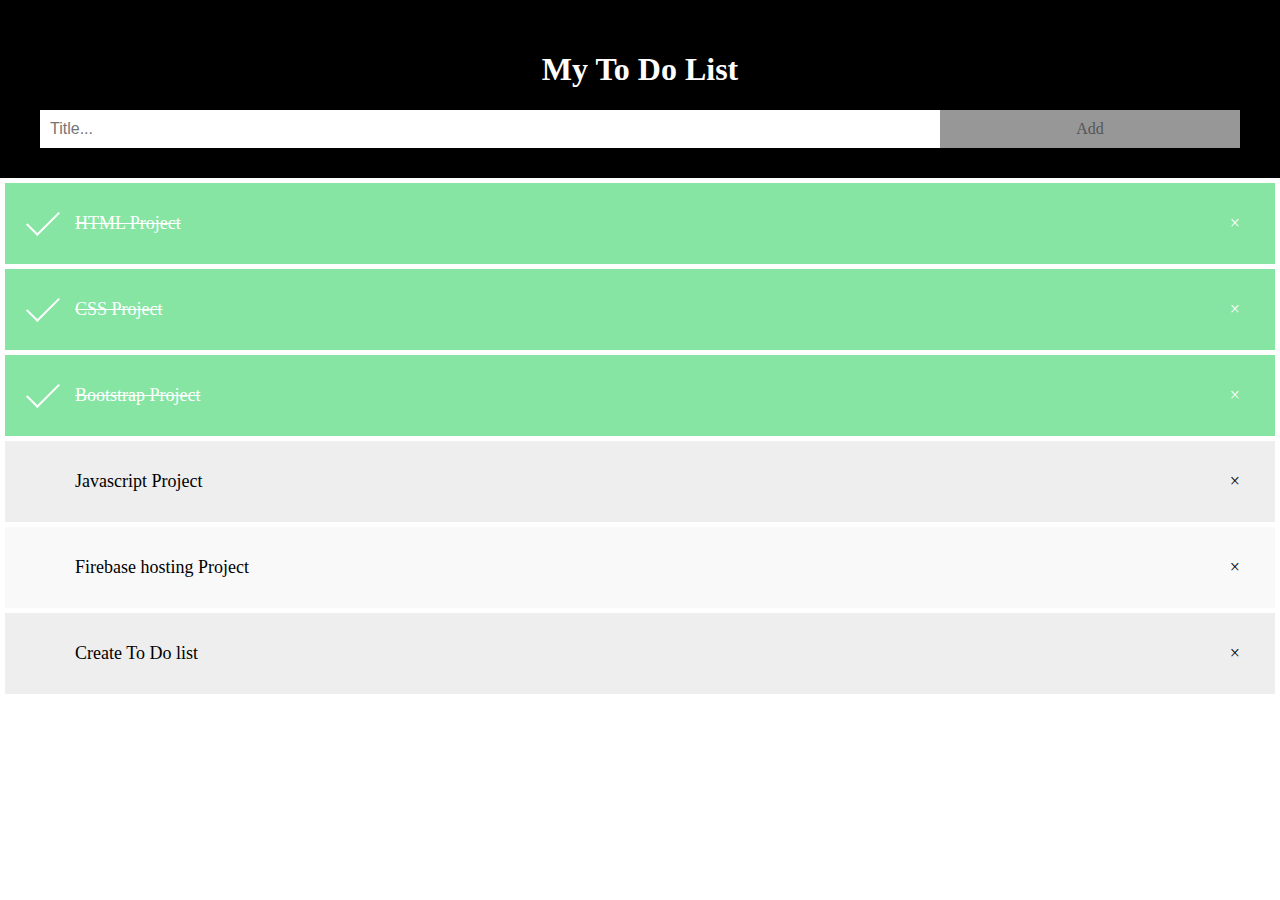
<file: Project_4/TODO_list/TODO_list.html>
<!DOCTYPE html>
<html lang="en">
<head>
    <meta charset="UTF-8">
    <meta name="viewport" content="width=device-width, initial-scale=1.0">
    <link rel="stylesheet" href="style.css">
    <title>TODO List</title>
</head>
<body>
    <div id="myDIV" class="header">
        <h1>My To Do List</h1>
        <input type="text" id="myInput" placeholder="Title...">
        <span onclick="newElement()" class="addBtn">Add</span>
      </div>
      
      <ul id="myUL">
        <li class="checked">HTML Project</li>
        <li class="checked">CSS Project</li>
        <li class="checked">Bootstrap Project</li>
        <li>Javascript Project</li>
        <li>Firebase hosting Project</li>
        <li>Create To Do list</li>
      </ul> 
      <script src="node.js"></script>
      
</body>
</html>
</file>
<file: Project_4/TODO_list/style.css>
body {
    margin: 0;
    min-width: 250px;
  }
  
  * {
    box-sizing: border-box;
  }
  
  ul {
    margin: 0;
    padding: 0;
  }
  
  ul li {
    margin:5px;
    cursor: pointer;
    position: relative;
    padding: 30px 8px 30px 70px;
    list-style-type: none;
    background: #eee;
    font-size: 18px;
    transition: 0.2s;
    
    -webkit-user-select: none;
    -moz-user-select: none;
    -ms-user-select: none;
    user-select: none;
  }
  
  ul li:nth-child(odd) {
    background: #f9f9f9;
  }
  
  ul li:hover {
    background: #ddd;
  }
  
  ul li.checked {
    background: rgb(134, 229, 163);
    color: #fff;
    text-decoration: line-through;
  }
  
  ul li.checked::before {
    content: '';
    position: absolute;
    border-color: #fff;
    border-style: solid;
    border-width: 0 2px 2px 0;
    top: 20px;
    left: 30px;
    transform: rotate(45deg);
    height: 30px;
    width: 14px;
  }
  
  .close {
    position: absolute;
    right: 0;
    top: 0;
    padding: 30px 35px;
  }
  
  .close:hover {
    background-color: #f44336;
    color: white;
  }
  
  .header {
    background-color:black;
    padding: 30px 40px;
    color: white;
    text-align: center;
  }
  
  .header:after {
    content: "";
    display: table;
    clear: both;
  }
  
  input {
    margin: 0;
    border: none;
    border-radius: 0;
    width: 75%;
    padding: 10px;
    float: left;
    font-size: 16px;
  }
  
  .addBtn {
    padding: 10px;
    width: 25%;
    background: #979797;
    color: #555;
    float: left;
    text-align: center;
    font-size: 16px;
    cursor: pointer;
    transition: 0.3s;
    border-radius: 0;
  }
  
  .addBtn:hover {
    background-color: #bbb;
  }
</file>
